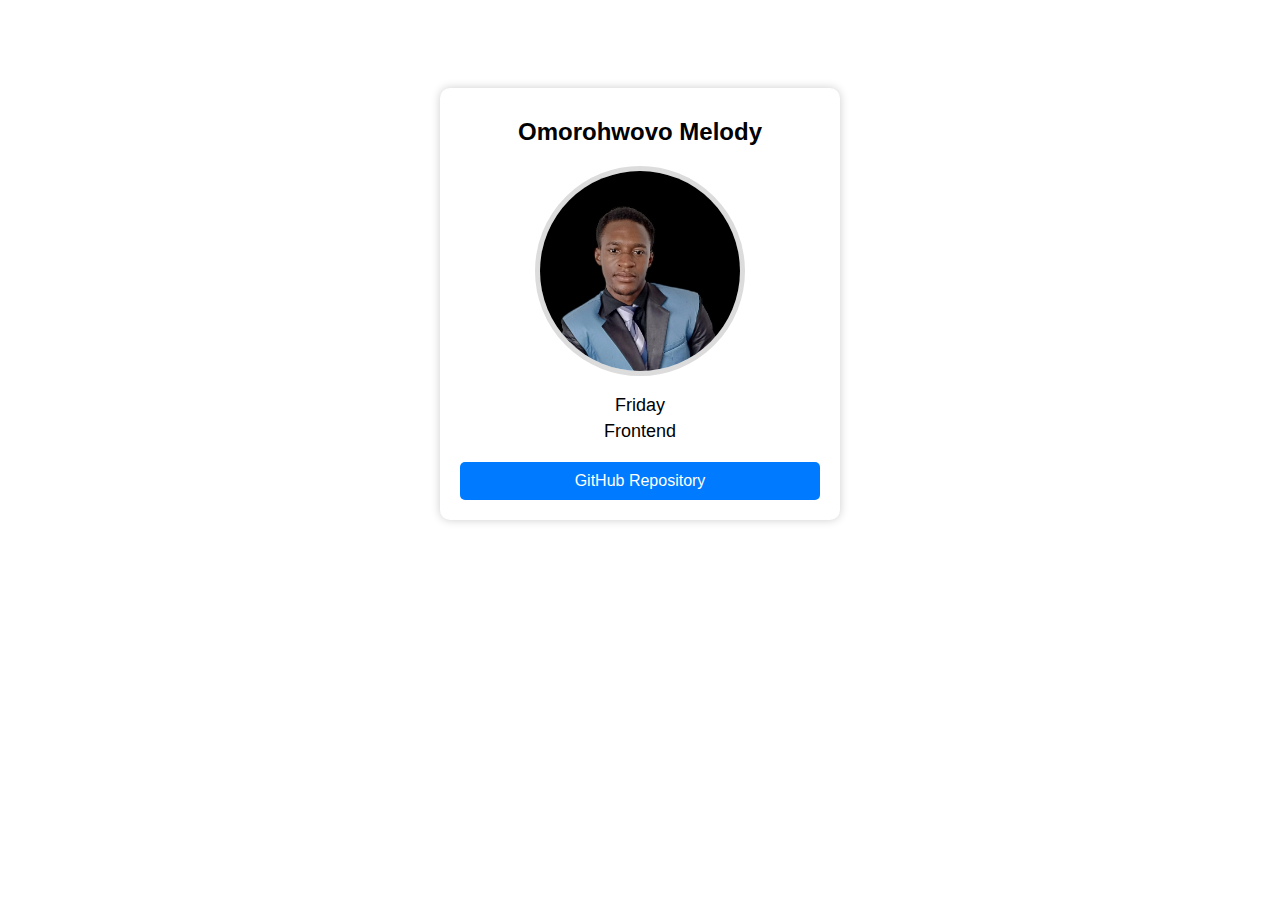
<file: index.html>
<!DOCTYPE html>
<html lang="en">
<head>
    <meta charset="UTF-8">
    <meta name="viewport" content="width=device-width, initial-scale=1.0">
    <link rel="stylesheet" href="./style.css">
    <title>Slack: About Me</title>
    
</head>
<body>
    <div class="container">
        <div class="profile">
            <!-- My Slack User Name -->
            <h1 data-testid="slackUserName">Omorohwovo Melody</h1>
            <!-- My Slack Photo -->
            <img src="./idphoto.png" alt="Omorohwovo Melody" data-testid="slackDisplayImage">
            <!-- Current Day of the Week -->
            <p data-testid="currentDayOfTheWeek" id="dayOfWeek"></p>
            <!-- Current Time of the Day -->
            <p data-testid="currentUTCTime"></p>
            <!-- Track -->
            <p data-testid="myTrack">Frontend</p>
            <!-- GitHub Repository Link -->
            <a href="https://github.com/melody-omoro2/hngstage1" data-testid="githubURL" target="_blank">GitHub Repository</a>
        </div>
        </div>

    <script src="./script.js"></script>
</body>
</html>
</file>
<file: style.css>
/* my css file */
body {
    font-family: Arial, sans-serif;
    text-align: center;
    background-color: white
    margin: 0;
    }

.profile {
    background-color: #fff;
    padding: 20px;
    border-radius: 10px;
    box-shadow: 0px 0px 10px rgba(0, 0, 0, 0.2);
    max-width: 400px;
    margin: 0 auto;
}

.container {
    max-width: 400px; 
    margin: 7% auto;
    
}

h1 {
    font-size: 24px;
    margin: 10px 0;
}
img {
    width: 200px;
    height: 200px;
    border-radius: 50%;
    margin: 10px auto;
    border: 5px solid gainsboro;
}

p {
    font-size: 18px;
    margin: 5px 0;
}

a {
    display: block;
    margin-top: 20px;
    text-decoration: none;
    background-color: #007bff;
    color: #fff;
    padding: 10px;
    border-radius: 5px;
    transition: background-color 0.3s ease;
}

a:hover {
    background-color: #0056b3;
}


/* Media Query for Mobile Devices */
@media (max-width: 480px) {
    .profile {
        max-width: 100%;
        padding: 10px;
    }
    .container {
        margin: 50% 20px;
        
    }

    img {
        width: 80px;
        height: 80px;
    }

    h1 {
        font-size: 20px;
    }

    p {
        font-size: 16px;
    }
}
</file>
